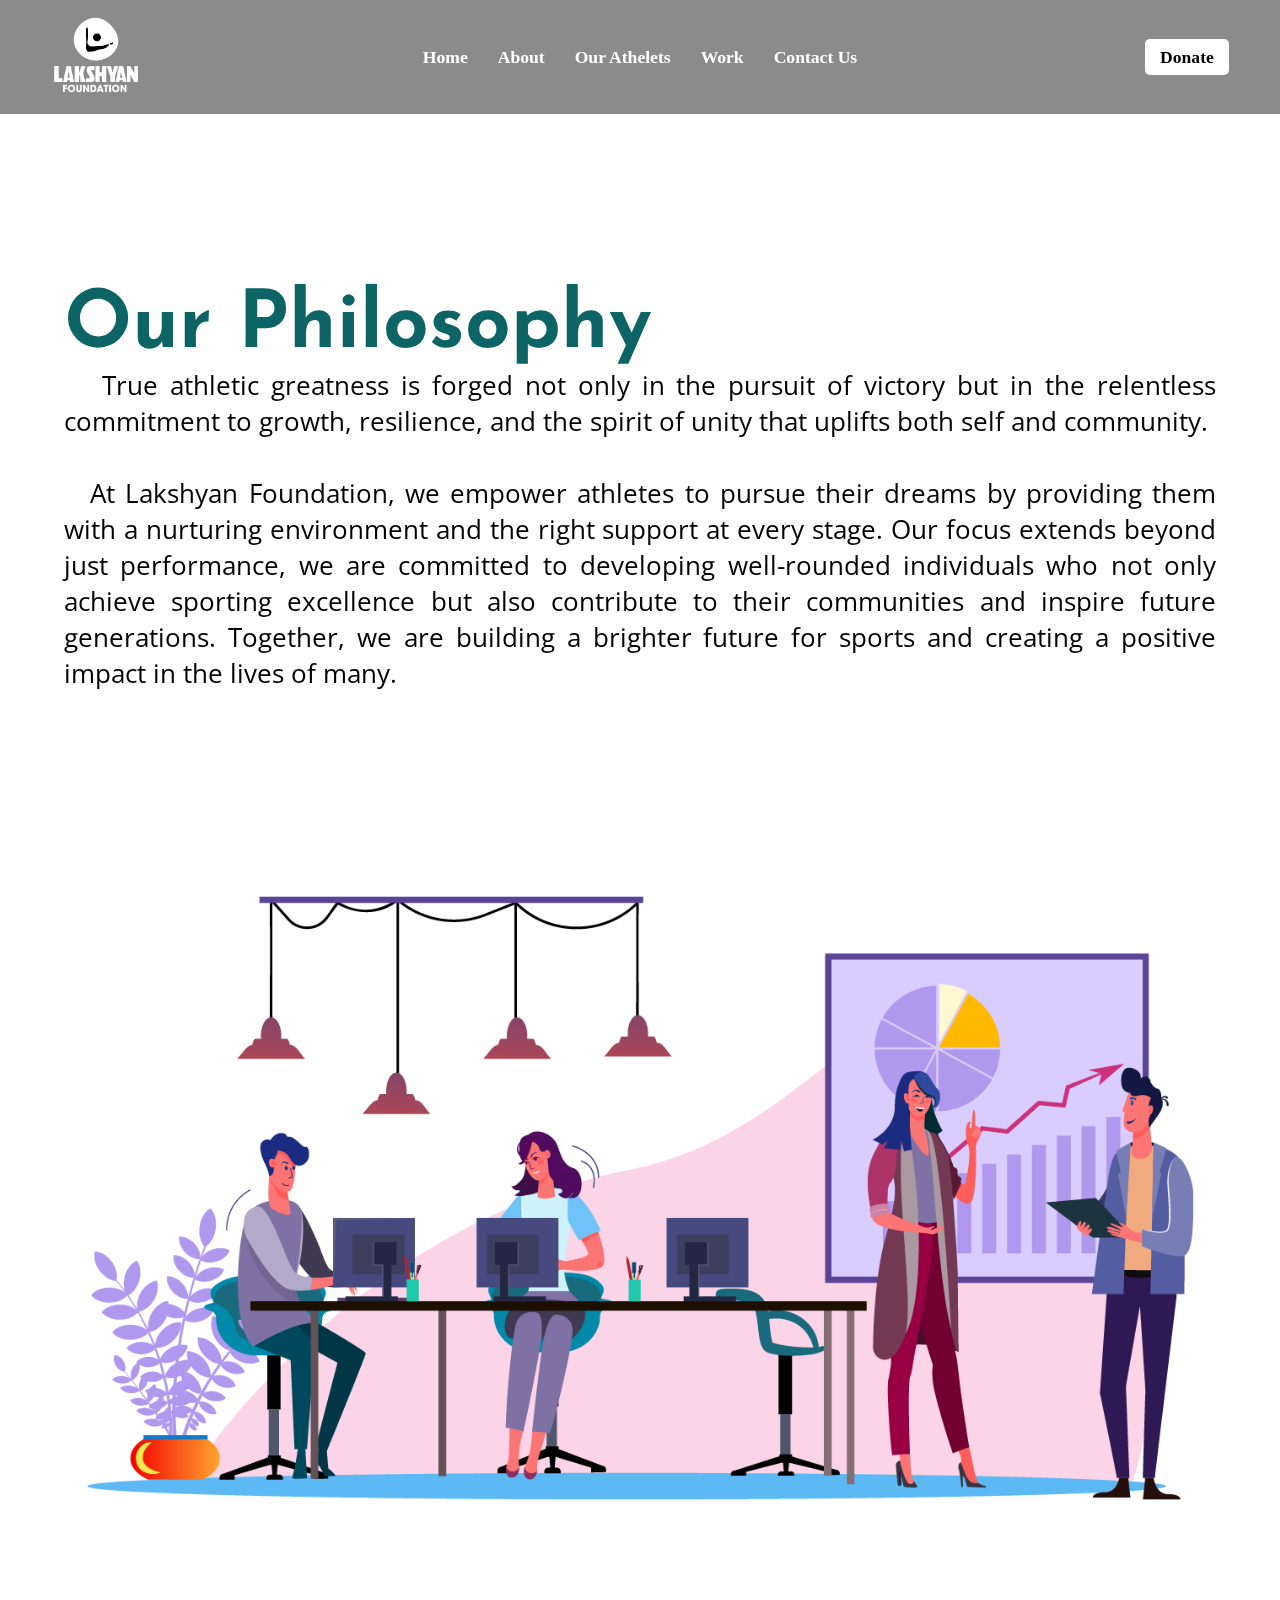
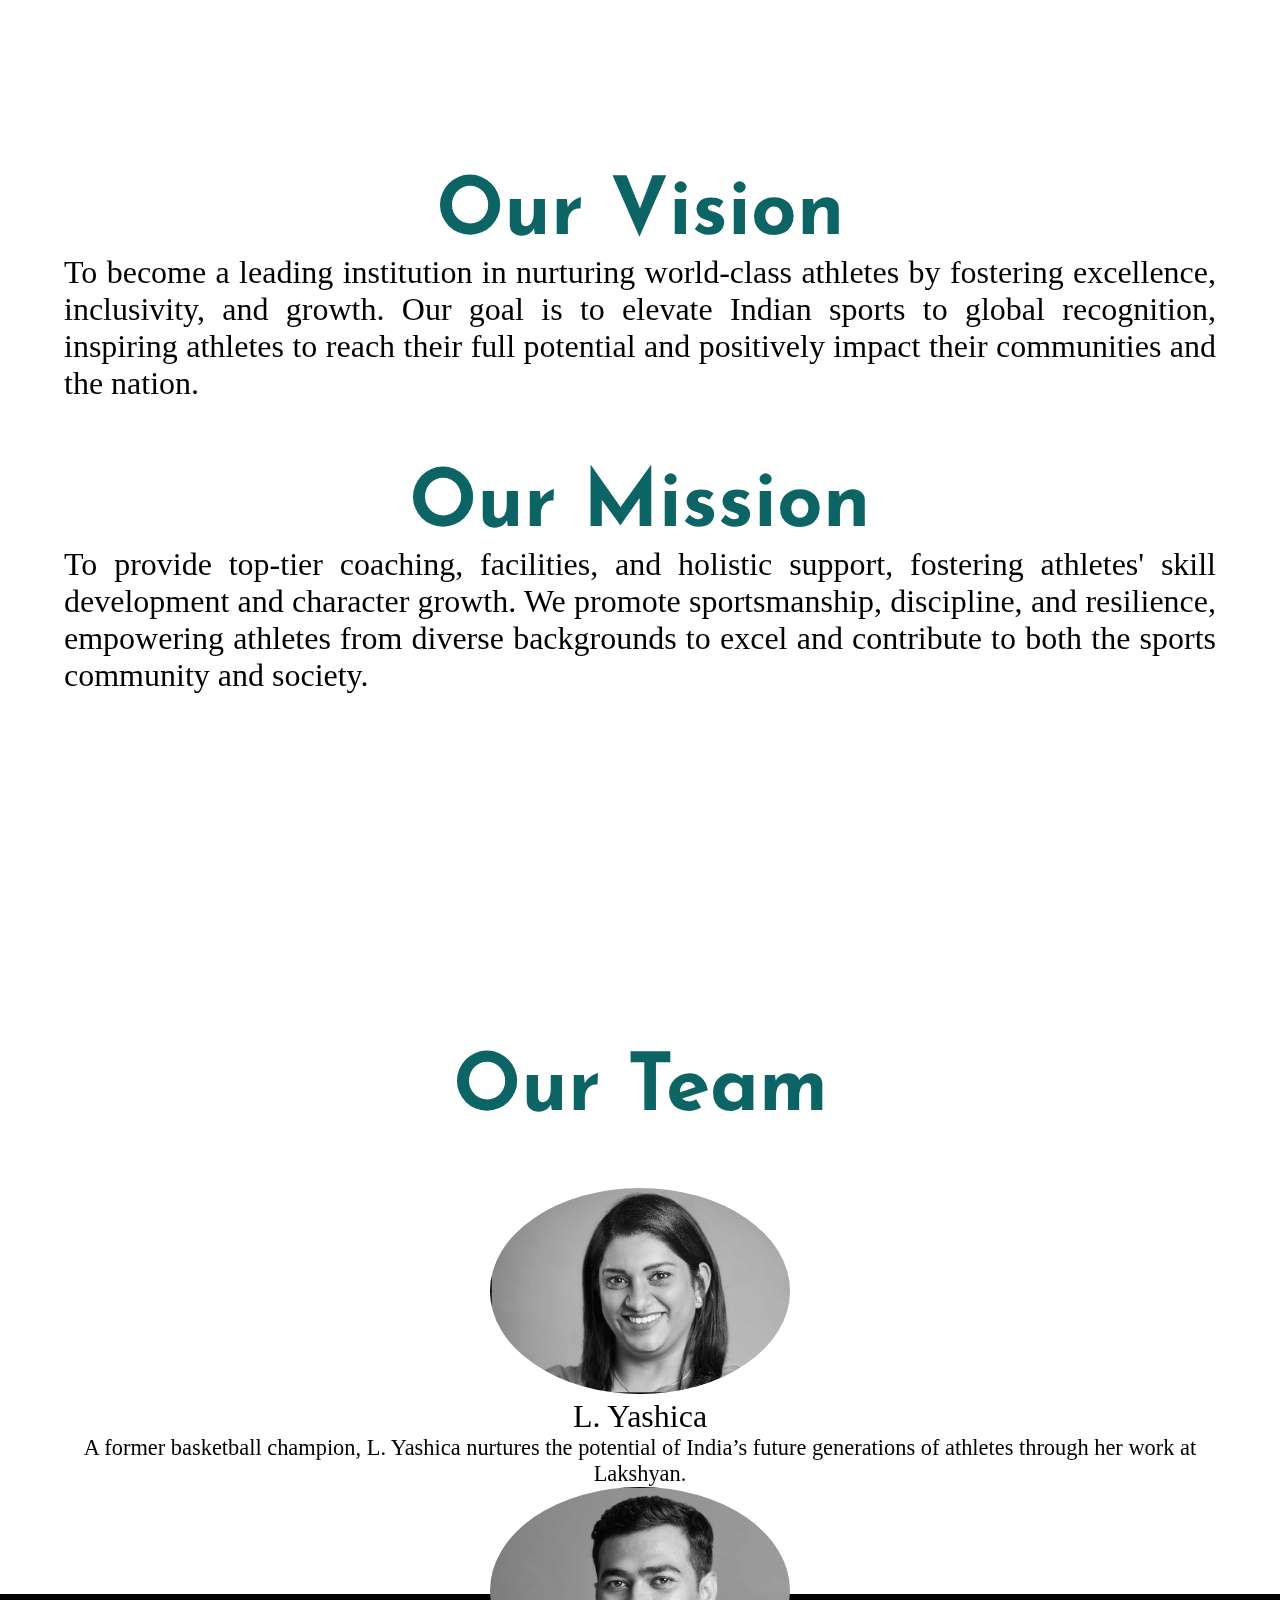
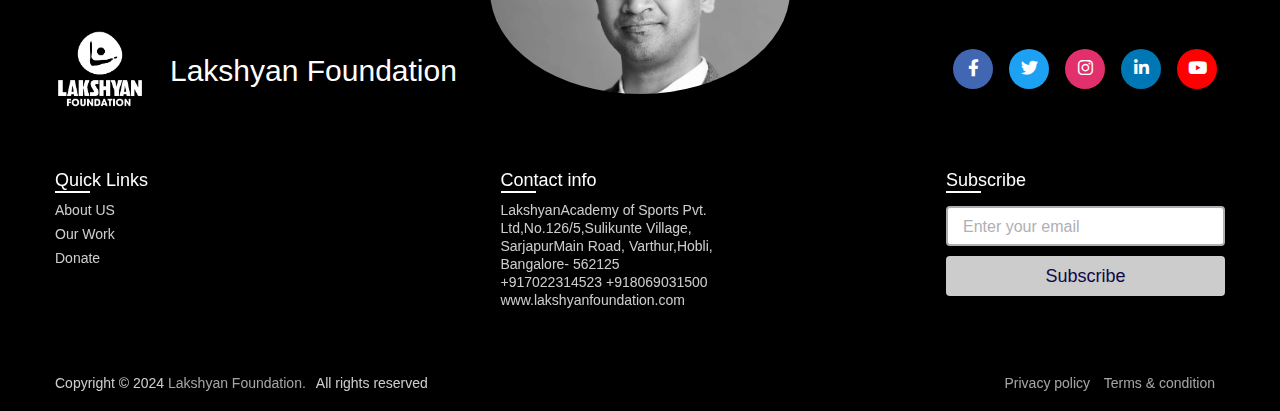
<file: about.html>
<!DOCTYPE html>
<html lang="en">
  <head>
    <meta charset="UTF-8" />
    <meta http-equiv="X-UA-Compatible" content="IE=edge" />
    <meta name="viewport" content="width=device-width, initial-scale=1.0" />
    <title>about us</title>
    <link rel="stylesheet" href="index.css">
    <!-- FONTS -->
     
<link href="https://cdnjs.cloudflare.com/ajax/libs/font-awesome/6.0.0-beta3/css/all.min.css" rel="stylesheet">
    <link rel="preconnect" href="https://fonts.googleapis.com">
    <link rel="preconnect" href="https://fonts.gstatic.com" crossorigin>
    <link href="https://fonts.googleapis.com/css2?family=Josefin+Sans:ital@1&family=Open+Sans&display=swap" rel="stylesheet">

    <!--Bootstrap-->
    <link
      href="https://cdn.jsdelivr.net/npm/bootstrap@5.3.0-alpha3/dist/css/bootstrap.min.css"
      rel="stylesheet"
      integrity="sha384-KK94CHFLLe+nY2dmCWGMq91rCGa5gtU4mk92HdvYe+M/SXH301p5ILy+dN9+nJOZ"
      crossorigin="anonymous"
    />
    <script
      src="https://cdn.jsdelivr.net/npm/bootstrap@5.3.0-alpha3/dist/js/bootstrap.bundle.min.js"
      integrity="sha384-ENjdO4Dr2bkBIFxQpeoTz1HIcje39Wm4jDKdf19U8gI4ddQ3GYNS7NTKfAdVQSZe"
      crossorigin="anonymous"
    ></script>
  </head>
  <body style=" height: 100%; padding-top: 0%;">
    <div class="scroll-up-btn">
      <i class="fas fa-angle-up"></i>
    </div>
    <nav class="navbar" style="padding-left: 4%; padding-right: 4%; position: sticky;">
      <div class="navbar-left">
          <a href="index.html" class="navbar-icon">
              <img src="Foundation logo - Final - white-12.png" alt="Icon">
          </a>
      </div>
      <div class="navbar-center">
          <ul class="navbar-menu">
              <li><a href="index.html"><strong>Home</strong></a></li>
              <li><a href="about.html"><strong>About</strong></a></li>
              <li><a href="athelets.html"><strong>Our Athelets</strong></a></li>
              <li><a href="work.html"><strong>Work</strong></a></li>
              <li><a href="contact.html"><strong>Contact Us</strong></a></li>
          </ul>
      </div>
      <div class="navbar-right">
          <a href="donation.html" class="donate-button">Donate</a>
      </div>
      <div class="hamburger" id="hamburger">
          <span></span>
          <span></span>
          <span></span>
      </div>
  </nav>
  
  <div class="mobile-menu" id="mobile-menu">
    <ul>
      <li><a href="index.html"><strong>Home</strong></a></li>
      <li><a href="about.html"><strong>About</strong></a></li>
      <li><a href="athelets.html"><strong>Our Athelets</strong></a></li>
      <li><a href="work.html"><strong>Work</strong></a></li>
      <li><a href="contact.html"><strong>Contact Us</strong></a></li>
    </ul>
  </div>
  
  
  <script>
  // Toggle Mobile Menu
  const hamburger = document.getElementById('hamburger');
  const mobileMenu = document.getElementById('mobile-menu');
  
  // Toggle menu on click
  hamburger.addEventListener('click', () => {
      mobileMenu.classList.toggle('open');
  });
  </script>
    <section class="page" style="position: relative; padding-top: 0%; background-size: cover; background-position: center; height: 200vh; width: 100%;">
      <section id="about" style="padding-left: 5%; padding-right: 5%; padding-top: 0%; padding-bottom: 10%; color: #000; font-family: 'Open Sans', sans-serif; font-size: 1.5em; font-weight: 400; align-items: center; width: 100%;">
        <div class="row">
          <div class="col">
            <h1 style="color: #0c6464; padding-top: 15%; font-family: 'Josefin Sans', sans-serif; font-size: 5rem; font-weight: bolder;">Our Philosophy</h1>
            <p class="philo" style="text-align: justify; color: #000; font-family: 'Open Sans', sans-serif; font-size: 1.10em; font-weight: 400; align-items: center;">
                &#8194;&#8194; True athletic greatness is forged not only in the pursuit of victory but in the relentless commitment to growth,
               resilience, and the spirit of unity that uplifts both self and community.<br><br>
               &#8194;&#8194;At Lakshyan Foundation, we empower athletes to pursue their dreams by providing them with a nurturing environment and 
               the right support at every stage. Our focus extends beyond just performance, we are committed to developing well-rounded 
               individuals who not only achieve sporting excellence but also contribute to their communities and inspire future generations.
                Together, we are building a brighter future for sports and creating a positive impact in the lives of many.
            </p>
          </div>
          <div class="col" style="margin-top: 15%;"><img src="./resources/coverpage.png" alt="" width="100%" /></div>
        </div>
      </section>
  
      <section id="vision" style="padding-top: 5%; padding-bottom: 5%; margin-left: auto; margin-right: auto; text-align: center; width: 100%; background-color: rgba(245, 245, 245, 0);">
        <div class="div-vision" style="width: 90%; margin-left: auto; margin-right: auto; margin-top: 5%; margin-bottom: 5%;">
          <h2 style="color: #0c6464; font-family: 'Josefin Sans', sans-serif; font-size: 5rem; font-weight: bolder;">Our Vision</h2>
          <p style="text-align: justify; font-size: 2rem; font-weight: 500;">
            To become a leading institution in nurturing world-class athletes by fostering excellence, inclusivity, and growth. Our goal is to elevate 
            Indian sports to global recognition, inspiring athletes to reach their full potential and positively impact their communities and the nation.
          </p>
        </div>
        <div class="div-vision" style="width: 90%; margin-left: auto; margin-right: auto; margin-top: 5%; margin-bottom: 5%;">
          <h2 style="color: #0c6464; font-family: 'Josefin Sans', sans-serif; font-size: 5rem; font-weight: bolder;">Our Mission</h2>
          <p style="text-align: justify; font-size: 2rem; font-weight: 500;">
            To provide top-tier coaching, facilities, and holistic support, fostering athletes' skill development
            and character growth. We promote sportsmanship, discipline, and resilience, empowering athletes from diverse backgrounds to excel and contribute
            to both the sports community and society.
          </p>
        </div>
      </section>
  
      <section id="team" style="margin-top: 10%; margin-bottom: 5%; margin-left: auto; margin-right: auto; text-align: center; width: 90%;">
        <div class="row" style="display: flex; justify-content: center; align-items: center; flex-wrap: wrap;">
            <h2 style="color: #0c6464; font-family: 'Josefin Sans', sans-serif; font-size: 5rem; font-weight: bolder; margin-bottom: 5%; width: 100%; text-align: center;">Our Team</h2>
            <div class="col-xl-4 col-lg-4 col-md-6 col-sm-12 team-member" style="text-align: center;">
                <img src="./resources/yashika.jpg" alt="employee-image" class="team-img" style="border-radius: 50%; width: 300px;">
                <h3 style="font-size: 2rem; font-weight: 500;">L. Yashica</h3>
                <p style="font-size: 1.4rem; font-weight: 500;">A former basketball champion, L. Yashica nurtures the potential of India’s future generations of athletes through her work at Lakshyan.</p>
            </div>
            <div class="col-xl-4 col-lg-4 col-md-6 col-sm-12 team-member" style="text-align: center;">
                <img src="./resources/jeevan.jpg" alt="employee-image" class="team-img" style="border-radius: 50%; width: 300px;">
                <h3 style="font-size: 2rem; font-weight: 500;">Jeevan Mahadevu</h3>
                <p style="font-size: 1.4rem; font-weight: 500;">Jeevan Mahadevu is an engineer who has channeled his passion into creating a state-of-the-art sporting facility to help athletes train to compete at the highest level.</p>
            </div>
        </div>
      </section>
    </section>

    <footer style="margin-top: 100%;">
      <div class="content">
        <div class="top">
          <div class="logo-details" style="display: flex; flex-direction: row; text-align: center; justify-content: center;">
            <img src="Foundation logo - Final - white-12.png" style="height: 90px;">
            <span class="logo_name" style="padding-top: 30px;">&nbsp; &nbsp;Lakshyan Foundation</span>
          </div>
          <div class="media-icons">
            <a href="#"><i class="fab fa-facebook-f"></i></a>
            <a href="#"><i class="fab fa-twitter"></i></a>
            <a href="#"><i class="fab fa-instagram"></i></a>
            <a href="#"><i class="fab fa-linkedin-in"></i></a>
            <a href="#"><i class="fab fa-youtube"></i></a>
          </div>
        </div>
        <div class="link-boxes">
          <ul class="box">
            <li class="link_name">Quick Links</li>
            <li><a href="about.html">About US</a></li>
            <li><a href="work.html">Our Work</a></li>
            <li><a href="donation.html">Donate</a></li>
           
          </ul>
          <ul class="box">
            <li class="link_name">Contact info</li>
            <li><a href="https://maps.app.goo.gl/HdWMd3FMfgdm2P1Y9" style="text-align: justify;">LakshyanAcademy of Sports Pvt. Ltd,No.126/5,Sulikunte Village,
              SarjapurMain Road,
              Varthur,Hobli,
              Bangalore- 562125<br>
              +917022314523
              +918069031500
              www.lakshyanfoundation.com</a></li>
            
          </ul>
         
          <ul class="box input-box">
            <li class="link_name">Subscribe</li>
            <li><input type="text" placeholder="Enter your email"></li>
            <li><input type="button" value="Subscribe"></li>
          </ul>
        </div>
      </div>
      <div class="bottom-details">
        <div class="bottom_text">
          <span class="copyright_text">Copyright © 2024 <a href="#">Lakshyan Foundation.</a>All rights reserved</span>
          <span class="policy_terms">
            <a href="#">Privacy policy</a>
            <a href="#">Terms & condition</a>
          </span>
        </div>
      </div>
    </footer>
    <script src="https://code.jquery.com/jquery-3.6.0.min.js"></script>
    <script src="index.js" ></script>
    <!-- Add this before any script that uses $ (like your index.js) -->


  </body>
</html>
</file>
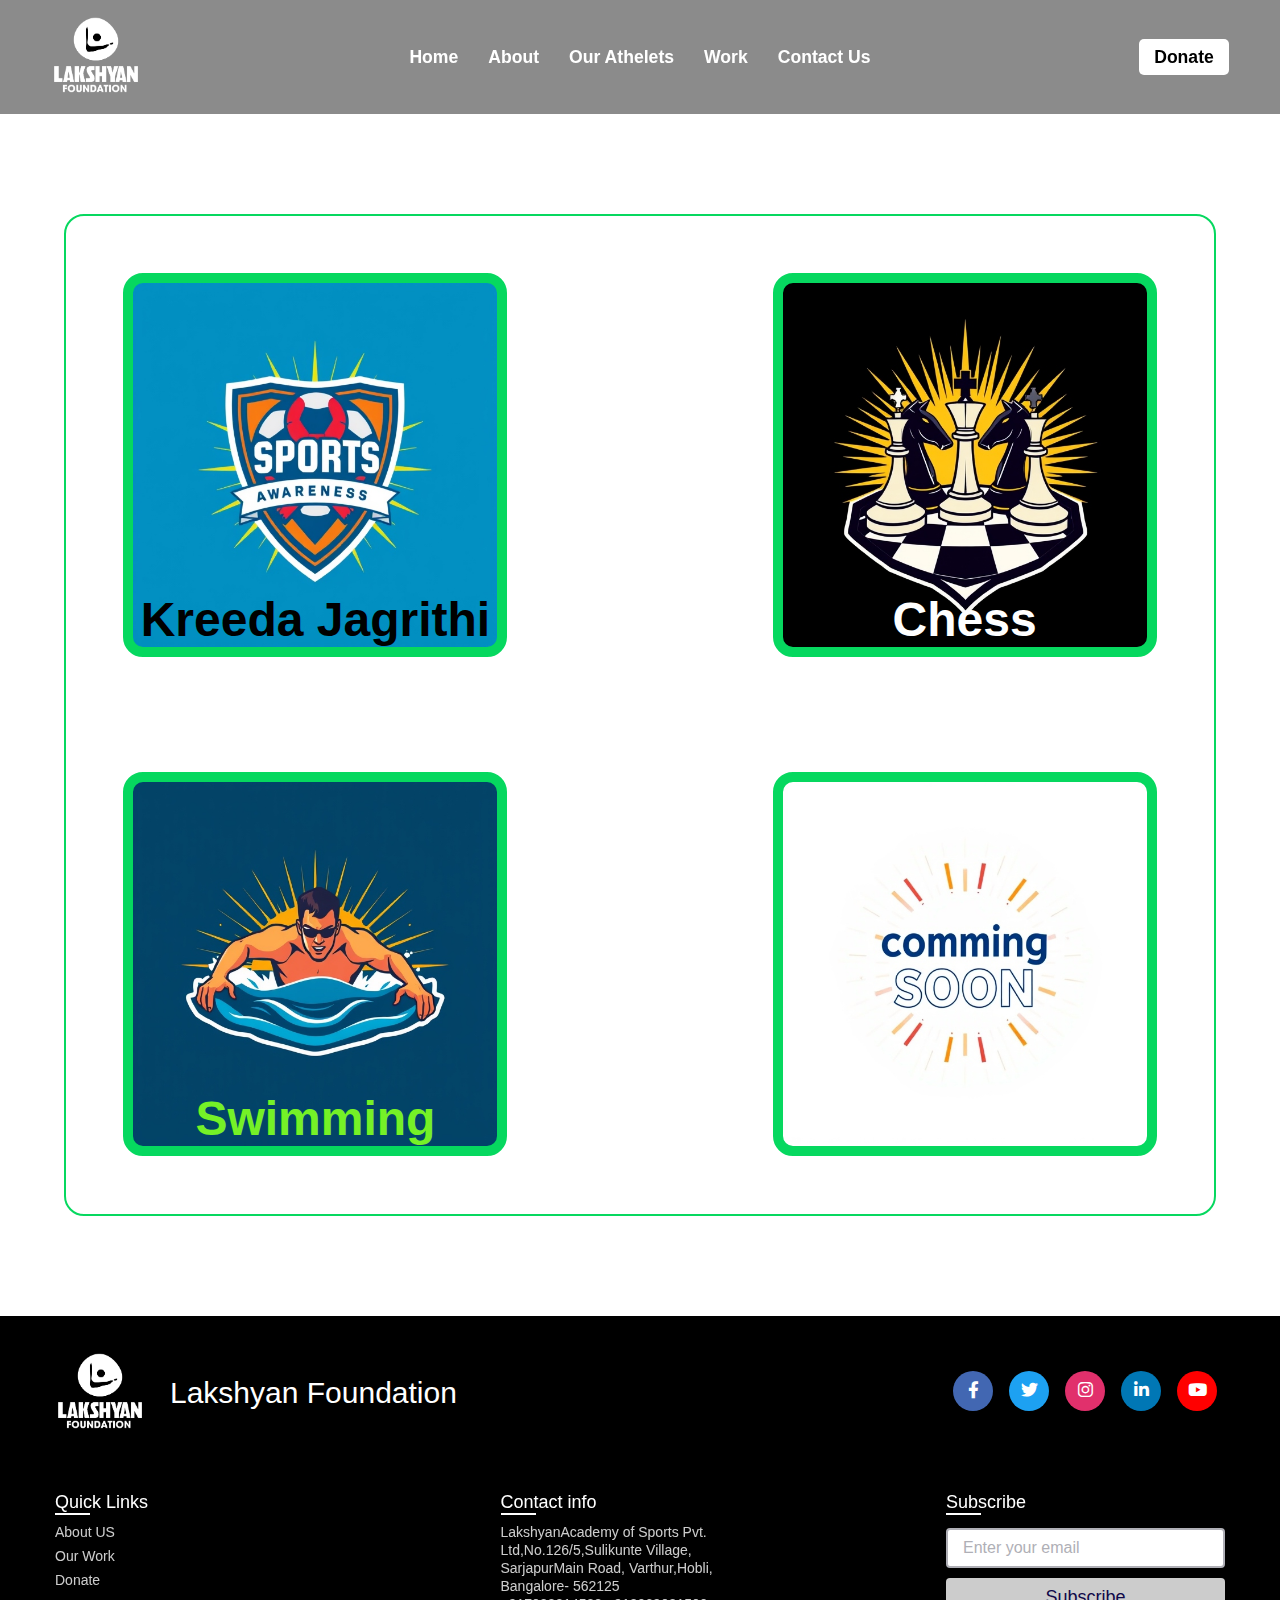
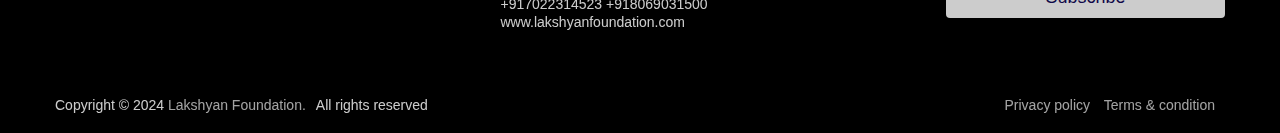
<file: work.html>
<!DOCTYPE html>
<html lang="en">
<head>
    <meta charset="UTF-8">
    <meta name="viewport" content="width=device-width, initial-scale=1.0">
    <!-- Font Awesome 6 Free (Solid) CDN -->
<link href="https://cdnjs.cloudflare.com/ajax/libs/font-awesome/6.0.0-beta3/css/all.min.css" rel="stylesheet">

    <title>Work</title>
    <script src="https://code.jquery.com/jquery-3.6.0.min.js"></script>
    <script src="index.js" ></script>
    <link rel="stylesheet" href="work.css">
    <link rel="stylesheet" href="index.css">
    <script src="work.js"></script>
</head>
<body>
    <div class="scroll-up-btn">
        <i class="fas fa-angle-up"></i>
      </div>
    <nav class="navbar" style="padding-left: 4%; padding-right: 4%; position: sticky;">
        <div class="navbar-left">
            <a href="index.html" class="navbar-icon">
                <img src="Foundation logo - Final - white-12.png" alt="Icon">
            </a>
        </div>
        <div class="navbar-center">
            <ul class="navbar-menu">
                <li><a href="index.html"><strong>Home</strong></a></li>
                <li><a href="about.html"><strong>About</strong></a></li>
                <li><a href="athelets.html"><strong>Our Athelets</strong></a></li>
                <li><a href="work.html"><strong>Work</strong></a></li>
                <li><a href="contact.html"><strong>Contact Us</strong></a></li>
            </ul>
        </div>
        <div class="navbar-right">
            <a href="donation.html" class="donate-button">Donate</a>
        </div>
        <div class="hamburger" id="hamburger">
            <span></span>
            <span></span>
            <span></span>
        </div>
    </nav>
    
    <div class="mobile-menu" id="mobile-menu">
      <ul>
        <li><a href="index.html"><strong>Home</strong></a></li>
        <li><a href="about.html"><strong>About</strong></a></li>
        <li><a href="athelets.html"><strong>Our Athelets</strong></a></li>
        <li><a href="work.html"><strong>Work</strong></a></li>
        <li><a href="contact.html"><strong>Contact Us</strong></a></li>
      </ul>
    </div>
    
    
    <script>
    // Toggle Mobile Menu
    const hamburger = document.getElementById('hamburger');
    const mobileMenu = document.getElementById('mobile-menu');
    
    // Toggle menu on click
    hamburger.addEventListener('click', () => {
        mobileMenu.classList.toggle('open');
    });
    </script>
    <section class="flex-container">
        <!-- Slider Wrapper -->
        <!-- <div id="wrapper">
            <div id="imgBox"></div>
            <button id="prev" onclick="prev()">&#9664;</button>
            <button id="next" onclick="next()">&#9654;</button>
        </div> -->
    
        <!-- Popup Box -->
        <div class="box">
            <div class="row">
            <a class="button" href="#popup1" style="background-image: url(./resources/sports.jpg);">Kreeda Jagrithi </a>
            <a class="button" href="#popup2" style="background-image: url(./resources/chess.jpg); color: white;">Chess</a>
            </div>
            <div class="row">
            <a class="button" href="#popup3" style="background-image: url(./resources/swim.jpg); color: #75f127; " >Swimming</a>
            <a class="button" href="#popup4" style="background-image: url(./resources/soon.jpg); "></a>
            </div>
            <!-- <div class="row">
            <a class="button" href="#popup1"><img src="lf.jpg" alt="" ></a>
            <a class="button" href="#popup1"><img src="lf.jpg" alt="" ></a>
            </div> -->
        </div>
    </section>
    
    <!-- Popup Modal -->
    <div id="popup1" class="overlay">
        <div class="popup">
            <a class="close" href="#">&times;</a>
            <div class="content" style="padding: 3%; ">
                <div class="scroll-box">
                <h2 style="font-weight: 900;">Kreeda Jagrithi</h2>
                <p style="font-size: 1.8rem;">&#8194;&#8194;At Lakshyan Foundation, we are committed to building a vibrant community 
                    that uplifts young underprivileged children through the enriching journey of physical literacy. 
                    Kreeda Jagrithi is our flagship initiative, designed to discover and nurture talent while offering
                     a holistic approach to training that emphasizes physical development, teamwork, and personal 
                     growth. <br><br>
                     &#8194;&#8194;Our goal is to empower children to emerge as well-rounded individuals who excel not just in 
                    sports but in every aspect of life. We aim to create a robust framework that supports their 
                    evolution from mastering essential movement skills to fostering a lifelong commitment to fitness
                     and sportsmanship</p>    
                     <h2 style="font-weight: 900;">OBJECTIVE</h2>
                     <ul class="custom-list" style="font-size: 1.8rem;">
                        <li>
                            To promote physical fitness, healthy lifestyle and improve social & 
                            cognitive skills among children.
                        </li>
                        <li>
                            Encouraging the development of team spirit among students by engaging 
                            individuals from social and economic backgrounds through sports
                        </li>
                     </ul>

                     <h2 style="font-weight: 900;">TARGET AUDIENCE </h2>
                     <p style="font-size: 1.8rem;">&#8194;&#8194;Covering the radius around Sarjapur Road 5 schools were shortlisted for the initiation 
                        of the program in Government Schools. The following schools are considered. </p>
                     <ul class="custom-list" style="font-size: 1.8rem;">
                        <li>
                            Higher Primary School, Doddakannelli
                        </li>
                        <li>
                            Higher Primary School, Sulikunte
                        </li>
                        <li>
                            Higher Primary School, Kodathi 
                        </li>
                        <li>
                            Higher Primary School, Dommasandra
                        </li>
                     </ul>
                     <h2 style="font-weight: 900;">Methodology used</h2>
                     <div class="method-img" style="display: flex; width: 100%; flex-direction: row; justify-content: center;">
                        <img src="./resources/method.jpg" style="align-self: center;" alt="">
                     </div>
                     
            </div>
        </div>
        </div>
    </div>
    
    
    <div id="popup2" class="overlay">
        <div class="popup">
            <a class="close" href="#">&times;</a>
            <div class="content" style="padding: 3%; ">
                <h2 style="font-weight: 900; font-size: 1.8rem;">Namma Chess Scholarship</h2>
                <p style="font-size: 1.8rem;">&#8194;&#8194;Lakshyan Foundation is proud to launch the Namma Chess Scholarship Programme 
                    in partnership with the Karnataka Chess Federation—a transformative initiative 
                    aimed at nurturing the next generation of chess champions from Karnataka. This
                     programme goes beyond traditional support; it offers these athletes full access to 
                     financial assistance, expert coaching, and strategic resources needed to compete at
                      higher levels and achieve their dreams. Lakshyan Foundation believes in creating 
                      meaningful pathways for grassroots talent, empowering these athletes to become symbols 
                      of inspiration for countless others across the state and beyond.</p>    
            </div>
        </div>
    </div>
    
    
    
    <div id="popup3" class="overlay">
        <div class="popup">
            <a class="close" href="#">&times;</a>
            <div class="content" style="padding: 3%; ">
                <h2 style="font-weight: 900; font-size: 1.8rem;">Swimming</h2>
                <p style="font-size: 1.8rem;">&#8194;&#8194;Lorem ipsum dolor sit amet, consectetur adipiscing elit. 
                    Sed do eiusmod tempor incididunt ut labore et dolore magna aliqua.
                     Ut enim ad minim veniam, quis nostrud exercitation ullamco laboris nisi ut 
                     aliquip ex ea commodo consequat. Duis aute irure dolor in reprehenderit 
                     in voluptate velit esse cillum dolore eu fugiat nulla pariatur. 
                     Excepteur sint occaecat cupidatat non proident, sunt in culpa qui officia deserunt
                      mollit anim id est laborum.
                </p>    
            </div>
        </div>
    </div>
    
    
    
    <div id="popup4" class="overlay">
        <div class="popup">
            <h2>Popup Title 4</h2>
            <a class="close" href="#">&times;</a>
            <div class="content">
                <p>This is a popup content example.</p>    
            </div>
        </div>
    </div>


    <footer >
        <div class="content">
          <div class="top">
            <div class="logo-details" style="display: flex; flex-direction: row; text-align: center; justify-content: center;">
              <img src="Foundation logo - Final - white-12.png" style="height: 90px;">
              <span class="logo_name" style="padding-top: 30px;">&nbsp; &nbsp;Lakshyan Foundation</span>
            </div>
            <div class="media-icons">
              <a href="#"><i class="fab fa-facebook-f"></i></a>
              <a href="#"><i class="fab fa-twitter"></i></a>
              <a href="#"><i class="fab fa-instagram"></i></a>
              <a href="#"><i class="fab fa-linkedin-in"></i></a>
              <a href="#"><i class="fab fa-youtube"></i></a>
            </div>
          </div>
          <div class="link-boxes" >
            <ul class="box" style="border-style: none; text-align: left;">
              <li class="link_name">Quick Links</li>
              <li><a href="about.html">About US</a></li>
              <li><a href="work.html">Our Work</a></li>
              <li><a href="donation.html">Donate</a></li>
             
            </ul>
            <ul class="box" style="border-style: none; text-align: left;">
              <li class="link_name">Contact info</li>
              <li><a href="https://maps.app.goo.gl/HdWMd3FMfgdm2P1Y9" style="text-align: justify;">LakshyanAcademy of Sports Pvt. Ltd,No.126/5,Sulikunte Village,
                SarjapurMain Road,
                Varthur,Hobli,
                Bangalore- 562125<br>
                +917022314523
                +918069031500
                www.lakshyanfoundation.com</a></li>
              
            </ul>
           
            <ul class="box input-box" style="border-style: none; text-align: left;">
              <li class="link_name">Subscribe</li>
              <li><input type="text" placeholder="Enter your email"></li>
              <li><input type="button" value="Subscribe"></li>
            </ul>
          </div>
        </div>
        <div class="bottom-details">
          <div class="bottom_text">
            <span class="copyright_text">Copyright © 2024 <a href="#">Lakshyan Foundation.</a>All rights reserved</span>
            <span class="policy_terms">
              <a href="#">Privacy policy</a>
              <a href="#">Terms & condition</a>
            </span>
          </div>
        </div>
      </footer>
</body>
</html>
</file>
<file: index.css>
* {
    margin: 0;
    padding: 0;
    box-sizing: border-box;
    text-decoration: none;
  }
  
  html {
    scroll-behavior: smooth;
    overflow-x:hidden;
  }
  
  ::-webkit-scrollbar {
    width: 6px;
    height: 6px;
  }
  
  ::-webkit-scrollbar-track {
    background: #f1f1f1;
  }
  
  .loader_bg {
    position: fixed;
    z-index: 9999999;
    background: #fff;
    width: 100%;
    height: 100%;
  }
  
  .loader {
    height: 100%;
    width: 100%;
    position: absolute;
    left: 0;
    top: 0;
    display: flex;
    justify-content: center;
    align-items: center;
  }
  
  .loader img {
    width: 280px;
  }
  
  ::-webkit-scrollbar-thumb {
    border-radius: 12px;
    background: linear-gradient(135deg, #f57308, #fff, rgb(11, 242, 7));
  }
  
  ::-webkit-scrollbar-thumb:hover {
    background: linear-gradient(135deg, #1a6ad2, #fff, rgb(245, 5, 53));
  }
  
  /*  Simillar  */
  
  section {
    padding: 100px 0;
  }
  
  .max-width {
    max-width: 1300px;
    padding: 0 80px;
    margin: auto;
  }
  
  .about,
  .services,
  .skills,
  .projects,
  .contact,
  footer {
    font-family: "Poppins", sans-serif;
  }
  
  .about .about-content,
  .team .about-content,
  .services .serv-content,
  .skills .skills-content,
  .contact .contact-content {
    display: flex;
    flex-wrap: wrap;
    align-items: center;
    justify-content: space-between;
  }
  
  section .title {
    position: relative;
    text-align: center;
    font-size: 40px;
    font-weight: 500;
    margin-bottom: 60px;
    padding-bottom: 20px;
    font-family: "Ubuntu", sans-serif;
  }
  
  section .title::before {
    content: "";
    position: absolute;
    bottom: 0px;
    left: 50%;
    width: 180px;
    height: 3px;
    transform: translateX(-50%);
  }
  
  section .title::after {
    position: absolute;
    bottom: -8px;
    left: 50%;
    font-size: 20px;
    color: #1e3551;
    padding: 0 5px;
    transform: translateX(-50%);
  }
  
  /*  Navbar  */
  /*  Navbar  */
   /* Navbar container */
   .navbar {
    display: flex;
    justify-content: space-between;
    align-items: center;
    background-color: rgba(0, 0, 0, 0.453);
    color: white;
    padding: 10px 20px;
    position:fixed;
    width: 100%;
    top: 0;
    z-index: 0;
}

/* Logo / Icon */
.navbar-left {
    flex: 1;
}

.navbar-icon img {
    width: 10vh;
    height: 10vh;
}

/* Centered Menu */
.navbar-center {
    flex: 2;
    text-align: center;
}

.navbar-menu {
    list-style: none;
    display: flex;
    justify-content: center;
    transition: transform 0.3s ease;
}

.navbar-menu li {
    margin: 0 15px;
}

.navbar-menu a {
    text-decoration: none;
    color: white;
    font-weight: bold;
    font-size: 1.1rem;
    transition: color 0.3s;
}

.navbar-menu a:hover {
    color: #ddd;
}

/* Right - Donate Button */
.navbar-right {
    flex: 1;
    text-align: right;
}

.donate-button {
    background-color: white;
    color: black;
    padding: 8px 15px;
    font-size: 1.1rem;
    font-weight: bold;
    border-radius: 5px;
    text-decoration: none;
    transition: background-color 0.3s;
}

.donate-button:hover {
    background-color: #ccc;
}

/* Hamburger Icon */
.hamburger {
    display: none;
    cursor: pointer;
    flex-direction: column;
    justify-content: space-around;
    width: 30px;
    height: 25px;
    background: transparent;
    border: none;
}

.hamburger span {
    width: 100%;
    height: 4px;
    background-color: white;
    border-radius: 5px;
    transition: transform 0.3s ease;
}

/* Mobile Menu */
.mobile-menu {
    display: none;
    background-color: rgba(0, 0, 0, 0.453);
    position: absolute;
    top: 0;
    left: 0;
    width: 100%;
    height: 100vh;
    padding: 50px 0 0 20px;
    box-shadow: 0 2px 5px rgba(0, 0, 0, 0.3);
}

.mobile-menu ul {
    list-style: none;
}

.mobile-menu li {
    margin: 20px 0;
}

.mobile-menu a {
    color: white;
    font-size: 1.8rem;
    text-decoration: none;
}

.mobile-menu a:hover {
    color: #ddd;
}

/* Media Query for Mobile */
@media (max-width: 768px) {
    .navbar-center {
        display: none;
    }
    
    .navbar-right {
        display: none;
    }
    
    .hamburger {
        display: flex;
    }
    
    .mobile-menu.open {
        display: block;
    }
}
  

 /*  Menu Btn  */
 .menu-btn {
  color: #fff;
  font-size: 23px;
  cursor: pointer;
  display: none;
}

.scroll-up-btn {
  position: fixed;
  height: 45px;
  width: 42px;
  background: #1e3551;
  right: 30px;
  bottom: 10px;
  text-align: center;
  line-height: 45px;
  color: #fff;
  z-index: 9999;
  font-size: 30px;
  border-radius: 6px;
  border-bottom-width: 2px;
  cursor: pointer;
  opacity: 0;
  pointer-events: none;
  transition: all 0.3s ease;
}

.scroll-up-btn.show {
  bottom: 30px;
  opacity: 1;
  pointer-events: auto;
}

.scroll-up-btn:hover {
  filter: brightness(90%);
}
  /*  Menu Btn  */
  .menu-btn {
    color: #fff;
    font-size: 23px;
    cursor: pointer;
    display: none;
  }
  
  .scroll-up-btn {
    position: fixed;
    height: 45px;
    width: 42px;
    background: #1e3551;
    right: 30px;
    bottom: 10px;
    text-align: center;
    line-height: 45px;
    color: #fff;
    z-index: 9999;
    font-size: 30px;
    border-radius: 6px;
    border-bottom-width: 2px;
    cursor: pointer;
    opacity: 0;
    pointer-events: none;
    transition: all 0.3s ease;
  }
  
  .scroll-up-btn.show {
    bottom: 30px;
    opacity: 1;
    pointer-events: auto;
  }
  
  .scroll-up-btn:hover {
    filter: brightness(90%);
  }
  
  /*  Home  */
  .home {
    display: flex;
    background: url("https://source.unsplash.com/720x600/?dark,laptop") no-repeat
      center;
    height: 90vh;
    color: #fff;
    min-height: 500px;
    background-size: cover;
    background-attachment: fixed;
    font-family: "Ubuntu", sans-serif;
  }
  
  .home .max-width {
    width: 100%;
    display: flex;
  }
  
  .home .max-width .row {
    margin-right: 0;
  }
  
  .home .home-content .text-1 {
    font-size: 27px;
  }
  
  .home .home-content .text-2 {
    font-size: 75px;
    font-weight: 600;
    margin-left: -3px;
  }
  
  .home .home-content .text-3 {
    font-size: 40px;
    margin: 5px 0;
  }
  
  /* Linear Gradient */
  .home .home-content .text-3 span {
    color: #1e3551;
    background: linear-gradient(135deg, #ff7eb3, #ff65a3, #7afcff, #feff9c, #fff740);

    -webkit-background-clip: text;
    -webkit-text-fill-color: transparent;
    font-weight: 500;
  }
  
  .home .home-content a {
    display: inline-block;
    background: #1e3551;
    color: #fff;
    font-size: 25px;
    padding: 12px 36px;
    margin-top: 20px;
    font-weight: 400;
    border-radius: 6px;
    border: 2px solid #1e3551;
    transition: all 0.3s ease;
  }
  
  .home .home-content a:hover {
    color: #1e3551;
    background: none;
    animation: pulsate 1s ease-in-out;
  }
  
  /*  About  */
  .about {
    background: radial-gradient(#ffffff, white);    
  }
  .about .title::after {
    content: "People's Power.\a\a Yours and Ours."; 
    font-weight: bold;
    top: 70px;
    white-space: pre;    
    text-overflow: ellipsis;
    display: -webkit-inline-box;
    -webkit-line-clamp: 3;
    -webkit-box-orient: vertical;
  }
  .about .text::after {
    content: "—Who we are—"; 
    font-weight: bold;
    top: 70px;
    white-space: pre;    
    text-overflow: ellipsis;
    display: -webkit-inline-box;
    -webkit-line-clamp: 3;
    -webkit-box-orient: vertical;
  }
  
  .about .about-content .left {
    width: 45%;
  }
  
  .about .about-content .left img {
    margin-top: 10%;
    height: 500px;
    width: 400px;
    object-fit: cover;
    border-radius: 6px;
  }
  
  .about .about-content .right {
    width: 55%;
  }
  
  .about .about-content .right .text {
    font-size: 25px;
    font-weight: 600;
    margin-bottom: 10px;
  }
  
  /* Linear Gradiant */
  .about .about-content .right .text span {
    /* color: #1e3551; */
    background: linear-gradient(135deg, #ff7eb3, #ff65a3, #b0c4b4, #c6c82e, #6c6704);
    -webkit-background-clip: text;
    -webkit-text-fill-color: transparent;
  }
  
  .about .about-content .right p {
    text-align: justify;
  }
  
  .about .about-content .right a {
    display: inline-block;
    background: #1e3551;
    color: #fff;
    font-size: 20px;
    font-weight: 500;
    padding: 10px 30px;
    margin-top: 20px;
    border-radius: 6px;
    border: 2px solid #1e3551;
    transition: all 0.3s ease;
  }
  
  .about .about-content .right a:hover {
    color: #1e3551;
    background: none;
    animation: pulsate 1s ease-in-out;
  }


  /* team */
  .team {
    background:  white;  
  }
  .team .title::after {
    content: "People's Power.\a\a Yours and Ours."; 
    font-weight: bold;
    top: 70px;
    white-space: pre;    
    text-overflow: ellipsis;
    display: -webkit-inline-box;
    -webkit-line-clamp: 3;
    -webkit-box-orient: vertical;
  }
  .team .text::after {
    content: "—Who we are—"; 
    font-weight: bold;
    top: 70px;
    white-space: pre;    
    text-overflow: ellipsis;
    display: -webkit-inline-box;
    -webkit-line-clamp: 3;
    -webkit-box-orient: vertical;
  }
  
  .team .about-content .right {
    width: 35%;
  }
  
  .team .about-content .right img {
    margin-top: 10%;
    height: 500px;
    width: 400px;
    object-fit: cover;
    border-radius: 6px;
  }
  
  .team .about-content .left {
    width: 55%;
  }
  
  .team .about-content .left .text {
    font-size: 25px;
    font-weight: 600;
    margin-bottom: 10px;
  }
  
  /* Linear Gradiant */
  .team .about-content .left .text span {
    /* color: #1e3551; */
    background: linear-gradient(135deg, #ff7eb3, #ff65a3, #b0c4b4, #c6c82e, #6c6704);
    -webkit-background-clip: text;
    -webkit-text-fill-color: transparent;
  }
  
  .team .about-content .left p {
    text-align: justify;
  }
  
  .team .about-content .left a {
    display: inline-block;
    background: #1e3551;
    color: #fff;
    font-size: 20px;
    font-weight: 500;
    padding: 10px 30px;
    margin-top: 20px;
    border-radius: 6px;
    border: 2px solid #1e3551;
    transition: all 0.3s ease;
  }
  
  .team .about-content .left a:hover {
    color: #1e3551;
    background: none;
    animation: pulsate 1s ease-in-out;
  }

  /*  Collaborations  */
  .skills {
    background: radial-gradient(#e1efff, white);
  }
  
  .skills .skills-content .column {
    width: calc(50% - 30px);
  }

  .skills .skills-content .left .text {
    font-size: 20px;
    font-weight: 600;
    margin-bottom: 10px;
  }
  .skills .skills-content .right .text {
    font-size: 20px;
    font-weight: 600;
    margin-bottom: 10px;
  }
  .skills .skills-content .right .left .text {
    font-size: 20px;
    font-weight: 600;
    margin-bottom: 10px;
  }
  .skills .skills-content .right .right .text {
    font-size: 20px;
    font-weight: 600;
    margin-bottom: 10px;
  }
  .skills .skills-content .left p {
    text-align: justify;
  }
  
  
  
  .certified,
  .project {
    list-style: none;
  }
  
  .certified::before,
  .project::before {
    content: "✪ ";
    color: #1e3551;
  }
  
  .skills .skills-content .right .bars {
    margin-bottom: 15px;
  }
  
  /*  Projects  */
  .projects .title::after {
    content: "—What I did ?—";
    color: #0b0a0a;
  }
  #projects .col-lg-4 {
    padding: 20px;
  }
  #projects .card {
    border: none;
    box-shadow: rgba(0, 0, 0, 0.24) 0px 3px 8px;
    margin: 10px auto;
    cursor: pointer;
    position: relative;
    color: white;
  }
  #projects .card-body {
    position: absolute;
    width: 100%;
    height: 100%;
    border-radius: 5px;
    display: none;
  }
  #projects .card:hover .card-body {
    display: block;
    background-color: rgba(2, 0, 0, 0.8);
  }
  

  /*  Contact  */
  .contact {
    font-family: Arial, sans-serif;
    background-color: #f4f4f4;
    color: #333;
    padding: 20px;
}

.contact .contact-container {
    max-width: 600px;
    margin: 0 auto;
    text-align: center;
}

.contact .contact-card {
    background: white;
    border-radius: 8px;
    box-shadow: 0 4px 8px rgba(0, 0, 0, 0.2);
    padding: 20px;
    margin-top: 20px;
    transition: transform 0.3s;
}

.contact .contact-card:hover {
    transform: scale(1.02);
}

.contact .contact-info {
    margin: 20px 0;
    position: relative;
}

.contact button {
    padding: 10px 15px;
    background-color: #007bff;
    color: white;
    border: none;
    border-radius: 5px;
    cursor: pointer;
    transition: background-color 0.3s;
}

.contact button:hover {
    background-color: #0056b3;
}

.contact .social-links a {
    margin: 0 10px;
    text-decoration: none;
    transition: color 0.3s;
}

.icon.linkedin-icon {
    font-size: 2rem;
    color: black; /* LinkedIn color */
}

.icon.instagram-icon {
    font-size: 2rem;
    color: blue; /* Instagram color */
}

.icon.linkedin-icon:hover {
    font-size: 2.2rem;
    color: rgb(40, 40, 251); /* LinkedIn color */
}

.icon.instagram-icon:hover {
    font-size: 2.2rem;
    color: linear-gradient(135deg, #ff7eb3, #ff65a3, #b0c4b4, #c6c82e, #6c6704); /* Instagram color */
}

.icon.github-icon {
    font-size: 2rem;
    color: red;
}

.icon.github-icon:hover {
    font-size: 2.2rem;
    color: black;
}

.icon.clipboard-icon {
    font-size: 0.9rem;
    color: black;
}

.icon.clipboard-icon:hover {
    font-size: 1.2rem;
    color: red;
}

.icon.check-icon {
    font-size: 1.5rem;
    color: black;
    font-weight: bolder;
}
.tooltip {
    display: none; /* Initially hidden */
    position: fixed; /* Change to fixed to position relative to the viewport */
    background-color: red; /* Dark background */
    color: black; /* White text */
    padding: 8px 12px; /* Padding around text */
    border-radius: 5px; /* Rounded corners */
    font-weight: bolder;
    font-size: 1.5rem; /* Slightly smaller font */
    z-index: 10; /* Ensure it appears above other elements */
    transition: opacity 0.5s ease; /* Fade in/out effect */
    opacity: 0; /* Initially transparent */
}

/* Show tooltip at the top right corner of the viewport */
.tooltip.show {
    display: block; /* Show tooltip when it has the "show" class */
    opacity: 1; /* Make it visible */
    font-weight: bolder;
    top: 20px; /* Position it near the top of the viewport */
    right: 20px; /* Position it near the right side of the viewport */
}



/* Responsive styles */
@media (max-width: 768px) {
    .contact .contact-card {
        padding: 15px;
    }

    .contact h1 {
        font-size: 1.8rem;
    }

    .contact h2 {
        font-size: 1.5rem;
    }

    .contact button {
        width: 100%;
        padding: 12px 0;
    }
}

@media (max-width: 480px) {
    .contact {
        padding: 10px;
    }

    .contact h1 {
        font-size: 1.6rem;
    }

    .contact h2 {
        font-size: 1.4rem;
    }

    .contact .social-links {
        display: flex;
        flex-direction: column;
        align-items: center;
    }

    .contact .social-links a {
        margin: 5px 0;
    }
}

  /*  Social  */
  .col-4 {
    background: #d8d8d8;
  }
  
  .social-menu ul {
    position: absolute;
    left: 20%;
    padding: 0;
    margin: 0;
    transform: translate(-50%, -50%);
    display: flex;
  }
  
  .social-menu ul li {
    list-style: none;
    margin: 0 15px;
  }
  
  .social-menu ul li .fa {
    font-size: 30px;
    line-height: 60px;
    transition: 0.6s;
    color: #000;
  }
  
  .social-menu ul li .fa:hover {
    color: #fff;
  }
  
  .social-menu ul li a {
    left: px;
    right: 12px;
    padding-top: 3px;
    position: relative;
    display: block;
    width: 30px;
    height: 30px;
    border-radius: 50%;
    background-color: #1e3551;
    text-align: center;
    transition: 0.6s;
    box-shadow: 0 5px 4px rgba(0, 0, 0, 0.5);
  }
  
  .social-menu ul li a:hover {
    transform: translate(0, -10px);
  }
  
  .social-menu ul li:nth-child(1) a:hover {
    background-color: #131418;
  }
  
  .social-menu ul li:nth-child(2) a:hover {
    background-color: #0a66c2;
  }
  
  .social-menu ul li:nth-child(3) a:hover {
    background-color: #e4405f;
  }
  .social-menu ul li:nth-child(4) a:hover {
    background-color: #1da1f2;
  }
  
  .social-menu ul li:nth-child(5) a:hover {
    background-color: #e33054;
  }
  
  .social-menu ul li:nth-child(6) a:hover {
    background-color: #fc4f08;
  }
  
  .fa-brands {
    color: #fff;
  }
  
  .fa-solid {
    color: #fff;
  }
  
  /*  Footer  */
  footer{
    
    background: #000000;
    width: 100%;
    bottom: 0;
    left: 0;
  }
  footer::before{
    
    position: absolute;
    left: 0;
    top: 100px;
    height: 1px;
    width: 100%;
    background: #afafb6;
  }
  footer .content{
    max-width: 1250px;
    margin: auto;
    padding: 30px 40px 40px 40px;
  }
  footer .content .top{
    display: flex;
    align-items: center;
    justify-content: space-between;
    margin-bottom: 50px;
  }
  .content .top .logo-details{
    color: #fff;
    font-size: 30px;
  }
  .content .top .media-icons{
    display: flex;
  }
  .content .top .media-icons a{
    height: 40px;
    width: 40px;
    margin: 0 8px;
    border-radius: 50%;
    text-align: center;
    line-height: 40px;
    color: #fff;
    font-size: 17px;
    text-decoration: none;
    transition: all 0.4s ease;
  }
  .top .media-icons a:nth-child(1){
    background: #4267B2;
  }
  .top .media-icons a:nth-child(1):hover{
    color: #4267B2;
    background: #fff;
  }
  .top .media-icons a:nth-child(2){
    background: #1DA1F2;
  }
  .top .media-icons a:nth-child(2):hover{
    color: #1DA1F2;
    background: #fff;
  }
  .top .media-icons a:nth-child(3){
    background: #E1306C;
  }
  .top .media-icons a:nth-child(3):hover{
    color: #E1306C;
    background: #fff;
  }
  .top .media-icons a:nth-child(4){
    background: #0077B5;
  }
  .top .media-icons a:nth-child(4):hover{
    color: #0077B5;
    background: #fff;
  }
  .top .media-icons a:nth-child(5){
    background: #FF0000;
  }
  .top .media-icons a:nth-child(5):hover{
    color: #FF0000;
    background: #fff;
  }
  footer .content .link-boxes{
    width: 100%;
    display: flex;
    justify-content: space-between;
  }
  footer .content .link-boxes .box{
    width: calc(100% / 5 - 10px);
  }
  .content .link-boxes .box .link_name{
    color: #fff;
    font-size: 18px;
    font-weight: 400;
    margin-bottom: 10px;
    position: relative;
  }
  .link-boxes .box .link_name::before{
    content: '';
    position: absolute;
    left: 0;
    bottom: -2px;
    height: 2px;
    width: 35px;
    background: #fff;
  }
  .content .link-boxes .box li{
    margin: 6px 0;
    list-style: none;
  }
  .content .link-boxes .box li a{
    color: #fff;
    font-size: 14px;
    font-weight: 400;
    text-decoration: none;
    opacity: 0.8;
    transition: all 0.4s ease
  }
  .content .link-boxes .box li a:hover{
    opacity: 1;
    text-decoration: underline;
  }
  .content .link-boxes .input-box{
    margin-right: 55px;
  }
  .link-boxes .input-box input{
    height: 40px;
    width: calc(100% + 55px);
    outline: none;
    border: 2px solid #AFAFB6;
    background: #ffffff;
    border-radius: 4px;
    padding: 0 15px;
    font-size: 15px;
    color: #fff;
    margin-top: 5px;
  }
  .link-boxes .input-box input::placeholder{
    color: #AFAFB6;
    font-size: 16px;
  }
  .link-boxes .input-box input[type="button"]{
    background: #fff;
    color: #140B5C;
    border: none;
    font-size: 18px;
    font-weight: 500;
    margin: 4px 0;
    opacity: 0.8;
    cursor: pointer;
    transition: all 0.4s ease;
  }
  .input-box input[type="button"]:hover{
    opacity: 1;
  }
  footer .bottom-details{
    width: 100%;
    background: #000000;
  }
  footer .bottom-details .bottom_text{
    max-width: 1250px;
    margin: auto;
    padding: 20px 40px;
    display: flex;
    justify-content: space-between;
  }
  .bottom-details .bottom_text span,
  .bottom-details .bottom_text a{
    font-size: 14px;
    font-weight: 300;
    color: #fff;
    opacity: 0.8;
    text-decoration: none;
  }
  .bottom-details .bottom_text a:hover{
    opacity: 1;
    text-decoration: underline;
  }
  .bottom-details .bottom_text a{
    margin-right: 10px;
  }
  @media (max-width: 900px) {
    footer .content .link-boxes{
      flex-wrap: wrap;
    }
    footer .content .link-boxes .input-box{
      width: 40%;
      margin-top: 10px;
    }
  }
  @media (max-width: 700px){
    footer{
      position: relative;
    }
    .content .top .logo-details{
      font-size: 26px;
    }
    .content .top .media-icons a{
      height: 35px;
      width: 35px;
      font-size: 14px;
      line-height: 35px;
    }
    footer .content .link-boxes .box{
      width: calc(100% / 3 - 10px);
    }
    footer .content .link-boxes .input-box{
      width: 60%;
    }
    .bottom-details .bottom_text span,
    .bottom-details .bottom_text a{
      font-size: 12px;
    }
  }
  @media (max-width: 520px){
    footer::before{
      top: 145px;
    }
    footer .content .top{
      flex-direction: column;
    }
    .content .top .media-icons{
      margin-top: 16px;
    }
    footer .content .link-boxes .box{
      width: calc(100% / 2 - 10px);
    }
    footer .content .link-boxes .input-box{
      width: 100%;
    }
  }
  /*  Media Query  */
  @keyframes pulsate {
    0% {
      box-shadow: 0 0 25px #888e8d, 0 0 50px #1e3551;
    }
  }
  
  @media (max-width: 1104px) {
    .about .about-content .left img {
      height: 350px;
      width: 350px;
    }
    section .title::after {
      bottom: -8px;
      font-size: 16px;
    }
  }
  
  @media (max-width: 991px) {
    .social-menu ul li a {
      left: 114px;
    }
  }
  
  @media (max-width: 947px) {
    .menu-btn {
      display: block;
      z-index: 999;
    }
    .menu-btn i.active:before {
      content: "\f00d";
    }
    .navbar .menu {
      position: fixed;
      height: 100vh;
      width: 100%;
      left: -100%;
      top: 0;
      background: #111;
      text-align: center;
      padding-top: 80px;
      transition: all 0.3s ease;
    }
    .navbar .menu.active {
      left: 0;
    }
    .navbar .menu li {
      display: block;
    }
    .navbar .menu li a {
      display: inline-block;
      margin: 20px 0;
      font-size: 25px;
    }
    .home .home-content .text-2 {
      font-size: 70px;
    }
    .home .home-content .text-3 {
      font-size: 35px;
    }
    .home .home-content a {
      font-size: 23px;
      padding: 10px 30px;
    }
    .max-width {
      max-width: 930px;
    }
    .about .about-content .column {
      width: 100%;
    }
    .about .about-content .left {
      display: flex;
      justify-content: center;
      margin: 0 auto 60px;
    }
    .about .about-content .right {
      flex: 100%;
    }
    .services .serv-content .card {
      width: calc(50% - 10px);
      margin-bottom: 20px;
    }
    .skills .skills-content .column,
    .contact .contact-content .column {
      width: 100%;
      margin-bottom: 35px;
    }
  }
  
  @media (max-width: 690px) {
    .max-width {
      padding: 0 23px;
    }
    .home .home-content .text-2 {
      font-size: 60px;
    }
    .home .home-content .text-3 {
      font-size: 32px;
    }
    .home .home-content a {
      font-size: 20px;
    }
    .services .serv-content .card {
      width: 100%;
    }
  }
  
  @media (max-width: 500px) {
    .home .home-content .text-2 {
      font-size: 50px;
    }
    .home .home-content .text-3 {
      font-size: 27px;
    }
    .about .about-content .right .text,
    .skills .skills-content .left .text {
      font-size: 19px;
    }
    .contact .right form .fields {
      flex-direction: column;
    }
    .contact .right form .name,
    .contact .right form .email {
      margin: 0;
    }
    .right form .error-box {
      width: 150px;
    }
    .scroll-up-btn {
      right: 15px;
      bottom: 15px;
      height: 38px;
      width: 35px;
      font-size: 23px;
      line-height: 38px;
    }
  }
  






/* background */

#container {
    margin: 0;
    width: 100vw;
    height: 100%;
    background-color: black;
    position: relative;
  }
  
  .star {
    background-color: #f0f0f0;
    width: 1.5px;
    height: 1.5px;
    position: absolute;
    border: #f0f0f0 0px solid;
    border-radius: 50%;
    opacity: 0;
    box-shadow: 0px 0px 3px 2px rgba(255, 255, 255, 0.5);
    animation-name: glow;
    animation-duration: 5s;
    animation-iteration-count: infinite;
    animation-timing-function: ease-in-out;
  }
  
  @keyframes glow {
    0% {
      opacity: 0;
      transform: scale(1, 1);
    }
    20% {
      opacity: 0.5;
    }
    35% {
      opacity: 1;
    }
    50% {
      transform: scale(2, 2);
    }
    100% {
      transform: scale(1, 1);
    }
  }
</file>
<file: work.css>
body {
    font-family: Arial, sans-serif;
    justify-content: center;
    align-items: center;
    height: 100vh;
    margin: 0;
    padding: 0;
    box-sizing: border-box;
}

/* Container for both slider and box */
.flex-container {
    display: flex;
    flex-direction: column;
    justify-content: space-between;
    align-items: center;
    width: 100%;
    gap: 20px;
}

/* Slider Wrapper */
#wrapper {
    width: 100%;
    position: relative;
    display: flex;
    justify-content: center;
    align-items: center;
    overflow: hidden;
    border: 2px solid #06D85F;
    border-radius: 20px;
}

/* Slider image box */
#imgBox {
    width: 100%;
    height: 60vh;
    background-size: cover;
    background-position: center;
    transition: all 1s ease-in-out;
}

/* Navigation buttons */
#prev, #next {
    position: absolute;
    top: 50%;
    transform: translateY(-50%);
    padding: 12px;
    border-radius: 50%;
    background: rgba(255, 255, 255, 0.6);
    color: #333;
    cursor: pointer;
    box-shadow: inset 0px 0px 2px #111;
    border: none;
}

#prev {
    left: 10px;
}

#next {
    right: 10px;
}

/* Popup box */
.box {
    border: 2px solid #06D85F;
    border-radius: 20px;
    width: 90%;
    text-align: center;
}

.box .row{
    display: flex;
    flex-direction: row;
    justify-content: space-between;
    padding: 5%;
}
.button {
    color: #fff;
    border-radius: 20px;
    width: 30vw;                  /* Width set to 50% of viewport width */
    height: 30vw;  
    /* width: 640px; 
    height: 640px; */
    max-width: 640px;             /* Max width */
    max-height: 640px; 
    border: 10px solid #06D85F;
    text-decoration: none;
    cursor: pointer;
    text-align: center center;
    transition: all 0.3s ease-out;
    display: flex;                /* Enable flexbox */
    justify-content: center;      /* Center horizontally */
    align-items:flex-end;          /* Center vertically */
    text-align: center;   
    font-size: 3rem;
    color: rgb(0, 0, 0);
    font-weight: bolder;
    background-size: cover;       /* Make background cover the entire button */
    background-position: center;  /* Center the background image */
    background-repeat: no-repeat;
    /* opacity: 0.7; */
}
@media (max-width: 640px) {
    .button {
        width: 50vw;             /* Increase size on smaller screens */
        height: 50vw;
        font-size: 1rem;         /* Adjust font size */
    }
}

@media (max-width: 768px) {
    .box .row {
        flex-direction: column;         /* Stack buttons vertically */
        align-items: center;            /* Center buttons in column */
        gap: 20px;                      /* Add spacing between buttons */
        
    }
    .button {
        width: 40vw;
        height: 60vw;
    }
}
.button:hover {
    transform: scale(1.1); /* Slightly enlarge the image on hover */
    box-shadow: 0px 4px 100px #06D85F; /* Add a shadow effect */
    border: 5px solid #06D85F;
    border-radius: 20px;
}

/* Overlay and popup content */
.overlay {
    position: absolute;
    top: 0;
    bottom: 0;
    left: 0;
    right: 0;
    background: rgba(0, 0, 0, 0.7);
    visibility: hidden;
    opacity: 0;
    transition: opacity 500ms;
}
.overlay:target {
    visibility: visible;
    opacity: 1;
}

.popup {
    position: relative;
    margin: 100px auto;
    padding: 20px;
    background: #ffffff;
    border-radius: 5px;
    width: 80%;
    height: fit-content;
    text-align: justify;
}

.popup .close {
    position: absolute;
    top: 10px;
    right: 15px;
    font-size: 24px;
    text-decoration: none;
    color: #333;
}

/* Responsive adjustments */
@media screen and (max-width: 100%) {
    .flex-container {
        flex-direction: column;
        align-items: center;
    }
    #wrapper, .box {
        width: 100%;
    }
    #imgBox {
        height: 40vh;
    }
}
.custom-list {
    list-style-type: square; /* Options: disc, circle, square, etc. */
}

.scroll-box {
    height: 700px;       /* Set the desired height */
    overflow-y: scroll;  /* Add vertical scrollbar */
}
</file>
